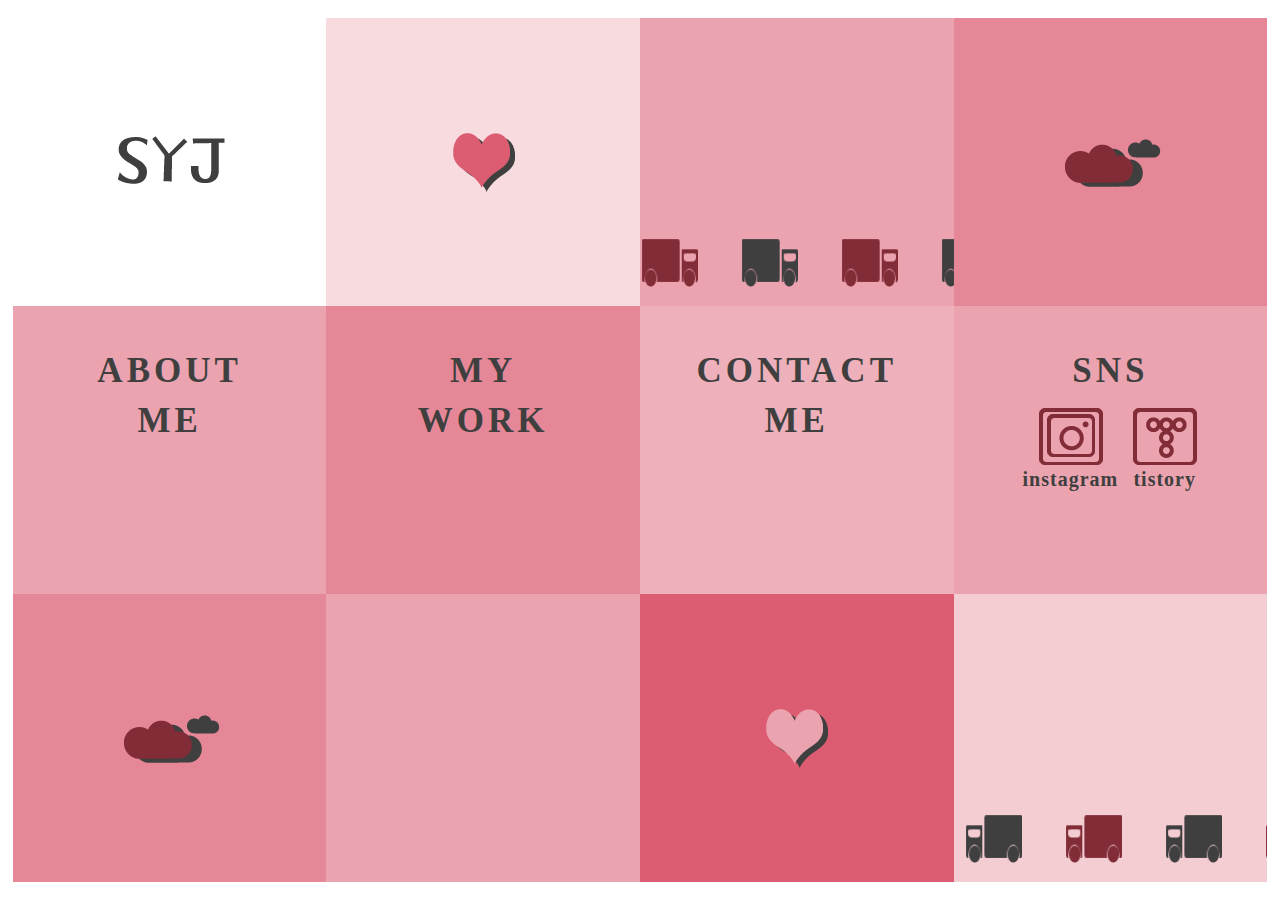
<file: index.html>
<!doctype html>
<html lang="en">
<head>
    <meta http-equiv="content-type" content="text/html; charset=UTF-8">
    <title>Traveler</title>
    <meta http-equiv="content-type" content="text/html; charset=UTF-8">
    <meta http-equiv="X-UA-Compatible" content="IE=edge">
    <meta name="viewport" content="width=device-width, initial-scale=1.0">
    <meta name="description" content="Web publisher YUJIN SHIN's Portfolio">
    <meta name="keywords" content="Web Publisher, Front-end Developer,웹퍼블리셔,코딩,웹포트폴리오">
    <meta name="author" content="YUJIN SHIN">
    <title>YUJIN PORTFOLIO</title>
    <link rel="stylesheet" href="css/import.css" type="text/css" />
    <script src="https://ajax.googleapis.com/ajax/libs/jquery/1.12.4/jquery.min.js"></script>
    <script type="text/javascript" src="js/script.js"></script>
    <link href="https://fonts.googleapis.com/css?family=Concert+One" rel="stylesheet">
    <link href="https://fonts.googleapis.com/css?family=Poiret+One" rel="stylesheet">
    <link href="https://fonts.googleapis.com/css?family=Pompiere" rel="stylesheet">
    <link href="https://fonts.googleapis.com/css?family=Amatica+SC|Pompiere" rel="stylesheet">
    
</head>
<body>
    
    <div id="section">
        <div class="section_inner">
            
            <div class="logo">
                <div class="logo_inner">
                    <a href="index.html"></a>
                </div>
            </div>
            
            <div class="heart_A">
                <div class="heart_A_inner">
                    <a href="#">heartImage</a>
                </div>
            </div>
            
            <div class="first_bg">
                <div class="first_bg_inner">
                    <div class="move imgA">
                        <img src="image/car_a.png" alt="carimg">
                    </div>
                    <div class="move imgB">
                        <img src="image/car_b.png" alt="carimg">
                    </div>
                    <div class="move imgC">
                        <img src="image/car_a.png" alt="carimg">
                    </div>
                    <div class="move imgD">
                        <img src="image/car_b.png" alt="carimg">
                    </div>
                    <div class="move imgE">
                        <img src="image/car_a.png" alt="carimg">
                    </div>
                </div>
            </div>
            
            <div class="cloud_A">
                <div class="cloud_A_inner">
                    <a href="#">cloudImage</a>
                </div>
            </div>
            
            <div class="about">
                <div class="about_inner">
                    <a href="about.html"><span class="">ABOUT<br/>ME</span></a>
                </div>
            </div>
            
            <div class="work">
                <div class="work_inner">
                    <a href="work.html"><span class="">MY<br/>WORK</span></a>
                </div>
            </div>
            
            <div class="contact">
                <div class="contact_inner">
                    <a href="contact.html"><span class="">CONTACT<br/>ME</span></a>
                </div>
            </div>
            
            <div class="sns">
                <div class="sns_inner">
                    <span class="">SNS</span>
                    <ul>
                        <li><a href="https://www.instagram.com/nuu__jin/" class="sns_insta"></a>instagram</li>
                        <li><a href="http://eomddung0306.tistory.com/" class="sns_tistory"></a>tistory</li>
                    </ul>
                    
                </div>
            </div>
            
            <div class="cloud_B">
                <div class="cloud_B_inner">
                    <a href="#">cloudImage</a>
                </div>
            </div>
            
            <div class="bg"></div>
            
            
            <div class="heart_B">
                <div class="heart_B_inner">
                    <a href="#">heart_BImage</a>
                </div>
            </div>
            
            
            <div class="car">
                <div class="car_inner">
                    <div class="move imgA">
                        <img src="image/car_left_b.png" alt="carimg">
                    </div>
                    <div class="move imgB">
                        <img src="image/car_left_a.png" alt="carimg">
                    </div>
                    <div class="move imgC">
                        <img src="image/car_left_b.png" alt="carimg">
                    </div>
                    <div class="move imgD">
                        <img src="image/car_left_a.png" alt="carimg">
                    </div>
                    <div class="move imgE">
                        <img src="image/car_left_b.png" alt="carimg">
                    </div>
                    <div class="move imgF">
                        <img src="image/car_left_b.png" alt="carimg">
                    </div>
                    <div class="move imgG">
                        <img src="image/car_left_b.png" alt="carimg">
                    </div>
                </div>
            </div>
                
        </div>
        
    </div>
    
    <div id="footer">
        <div class="footer_inner">
            
        </div>
    </div>
</body>
</html>
</file>
<file: css/import.css>
body,
div,
dl,
dt,
dd,
ul,
ol,
li,
h1,
h2,
h3,
h4,
h5,
h6,
code,
form,
fieldset,
legend,
textarea,
p,
blockquote,
th,
td,
input,
select,
textarea,
button {
  font-family: '맑은고딕', 'Malgn Gothic', 'Pompiere', cursive, 'Amatica SC', cursive;
  margin: 0;
  padding: 0;
}
img {
  border: 0;
}
ul {
  list-style: none;
}
a {
  text-decoration: none;
}
body {
  height: 100%;
}
@keyframes movemoveA {
  from {
    transform: translateX(-300px);
  }
  to {
    transform: translateX(560px);
  }
}
@keyframes movemoveB {
  from {
    transform: translateX(-300px);
  }
  to {
    transform: translateX(500px);
  }
}
@keyframes movemoveC {
  from {
    transform: translateX(-300px);
  }
  to {
    transform: translateX(500px);
  }
}
@keyframes movemoveD {
  from {
    transform: translateX(-300px);
  }
  to {
    transform: translateX(560px);
  }
}
@keyframes movemoveE {
  from {
    transform: translateX(-300px);
  }
  to {
    transform: translateX(500px);
  }
}
@keyframes heartshke {
  10%,
  90% {
    transform: translate3d(-1px, 0, 0);
  }
  20%,
  80% {
    transform: translate3d(2px, 0, 0);
  }
  30%,
  50%,
  70% {
    transform: translate3d(-4px, 0, 0);
  }
  40%,
  60% {
    transform: translate3d(4px, 0, 0);
  }
}
#section {
  width: 100%;
  height: 100%;
}
#section .section_inner {
  width: 98%;
  height: 96vh;
  margin: 2vh auto;
  background-color: #fff;
  position: relative;
  overflow: hidden;
}
#section .section_inner:after {
  display: block;
  content: "";
  clear: both;
}
#section .logo {
  float: left;
  width: 25%;
  height: calc(33.33333333%);
  background-color: #fff;
}
#section .logo .logo_inner {
  width: 100%;
  height: 100%;
  margin: 0 auto;
}
#section .logo .logo_inner a {
  display: block;
  width: 100%;
  height: 100%;
  background-image: url("../image/logo.png");
  background-repeat: no-repeat;
  background-position: center;
  position: relative;
}
#section .first_bg {
  float: left;
  width: 25%;
  height: calc(33.33333333%);
  background-color: #EBA3AF;
  position: relative;
  overflow: hidden;
}
#section .first_bg .first_bg_inner {
  width: 100%;
  height: 100%;
  overflow: hidden;
}
#section .first_bg .first_bg_inner .imgA {
  position: absolute;
  bottom: 20px;
  left: 0px;
  animation-name: movemoveA;
  animation-duration: 7s;
  animation-iteration-count: infinite;
  animation-fill-mode: both;
}
#section .first_bg .first_bg_inner .imgB {
  position: absolute;
  bottom: 20px;
  left: 100px;
  animation-name: movemoveB;
  animation-duration: 7s;
  animation-iteration-count: infinite;
  animation-fill-mode: both;
}
#section .first_bg .first_bg_inner .imgC {
  position: absolute;
  bottom: 20px;
  left: 200px;
  animation-name: movemoveC;
  animation-duration: 7s;
  animation-iteration-count: infinite;
  animation-fill-mode: both;
}
#section .first_bg .first_bg_inner .imgD {
  position: absolute;
  bottom: 20px;
  left: 300px;
  animation-name: movemoveD;
  animation-duration: 7s;
  animation-iteration-count: infinite;
  animation-fill-mode: both;
}
#section .first_bg .first_bg_inner .imgE {
  position: absolute;
  bottom: 20px;
  left: 400px;
  animation-name: movemoveE;
  animation-duration: 7s;
  animation-iteration-count: infinite;
  animation-fill-mode: both;
}
#section .first_bg .first_bg_inner .move {
  width: 60px;
  height: 50px;
}
#section .first_bg .first_bg_inner .move img {
  width: 100%;
}
#section .heart_A {
  float: left;
  width: 25%;
  height: calc(33.33333333%);
  background-color: #F7DBDF;
}
#section .heart_A .heart_A_inner {
  width: 100%;
  height: 100%;
  overflow: hidden;
}
#section .heart_A .heart_A_inner .heart_shake {
  animation: heartshke 0.82s cubic-bezier(0.36, 0.07, 0.19, 0.97) both;
  animation-iteration-count: infinite;
  transform: translate3d(0, 0, 0);
  -webkit-backface-visibility: hidden;
  backface-visibility: hidden;
}
#section .heart_A .heart_A_inner a {
  display: block;
  text-indent: -9999px;
  width: 100%;
  height: 100%;
  background-image: url("../image/heart_a.png");
  background-repeat: no-repeat;
  background-position: center;
}
#section .cloud_A {
  float: left;
  width: 25%;
  height: calc(33.33333333%);
  background-color: #E58796;
}
#section .cloud_A .cloud_A_inner {
  width: 100%;
  height: 100%;
  overflow: hidden;
}
#section .cloud_A .cloud_A_inner a {
  display: block;
  text-indent: -9999px;
  width: 100%;
  height: 100%;
  background-image: url("../image/cloud_a.png");
  background-repeat: no-repeat;
  background-position: center;
  transition: 1s;
}
#section .cloud_A .cloud_A_inner a:hover {
  transform: scale(1.5);
  opacity: 0;
}
#section .about {
  float: left;
  width: 25%;
  height: calc(33.33333333%);
  background-color: #EBA3AF;
  position: relative;
}
#section .about .about_inner {
  width: 100%;
  height: 100%;
}
#section .about .about_inner a {
  display: block;
  text-align: center;
  width: 100%;
  height: 100%;
}
#section .about .about_inner a span {
  display: block;
  width: 100%;
  font-size: 35px;
  font-weight: bold;
  color: #3F3F3F;
  line-height: 50px;
  letter-spacing: 4px;
  font-family: 'Amatica SC', cursive;
  position: absolute;
  top: 40px;
  right: 0px;
}
#section .about .about_inner a span:hover {
  color: #fff;
}
#section .about .about_inner a span:after {
  display: block;
  content: "";
  clear: both;
  height: 2px;
  width: 0;
  background-color: #2D2C2C;
  transition: 1s;
}
#section .about .about_inner a span:after:hover {
  width: ease;
}
#section .work {
  float: left;
  width: 25%;
  height: calc(33.33333333%);
  background-color: #E58796;
  position: relative;
}
#section .work .work_inner {
  width: 100%;
  height: 100%;
}
#section .work .work_inner a {
  display: block;
  text-align: center;
  width: 100%;
  height: 100%;
}
#section .work .work_inner a span {
  display: block;
  width: 100%;
  font-size: 35px;
  font-weight: bold;
  color: #3F3F3F;
  line-height: 50px;
  letter-spacing: 4px;
  font-family: 'Amatica SC', cursive;
  position: absolute;
  top: 40px;
  left: 0;
}
#section .work .work_inner a span:hover {
  color: #fff;
}
#section .work .work_inner a span:after {
  content: '';
  height: 1px;
  display: block;
  border-bottom: 1px solid #e0d16c;
  width: 0;
  -webkit-transition: width 0.2s;
  transition: width 0.2s;
}
#section .work .work_inner a span:after:hover {
  transform: translateX(100);
}
#section .contact {
  float: left;
  width: 25%;
  height: calc(33.33333333%);
  background-color: #EEB1BB;
  position: relative;
}
#section .contact .contact_inner {
  width: 100%;
  height: 100%;
}
#section .contact .contact_inner a {
  display: block;
  text-align: center;
  width: 100%;
  height: 100%;
}
#section .contact .contact_inner a span {
  display: block;
  width: 100%;
  font-size: 35px;
  font-weight: bold;
  color: #3F3F3F;
  line-height: 50px;
  letter-spacing: 4px;
  font-family: 'Amatica SC', cursive;
  position: absolute;
  top: 40px;
  right: 0px;
}
#section .contact .contact_inner a span:hover {
  color: #fff;
}
#section .contact .contact_inner a span:after {
  display: block;
  content: "";
  clear: both;
  height: 2px;
  width: 0;
  background-color: #2D2C2C;
  transition: 1s;
}
#section .contact .contact_inner a span:after:hover {
  width: ease;
}
#section .sns {
  float: left;
  width: 25%;
  height: calc(33.33333333%);
  background-color: #EBA3AF;
  position: relative;
}
#section .sns .sns_inner {
  width: 100%;
  height: 100%;
}
#section .sns .sns_inner span {
  display: block;
  width: 100%;
  font-size: 35px;
  font-weight: bold;
  color: #3F3F3F;
  line-height: 50px;
  letter-spacing: 4px;
  font-family: 'Amatica SC', cursive;
  position: absolute;
  top: 40px;
  left: 0;
  text-align: center;
}
#section .sns .sns_inner ul {
  position: absolute;
  top: 100px;
  left: 0;
  width: 100%;
  text-align: center;
}
#section .sns .sns_inner ul li {
  display: inline-block;
  margin: 0 5px;
  font-size: 20px;
  font-weight: bold;
  color: #3F3F3F;
  letter-spacing: 1px;
  font-family: 'Amatica SC', cursive;
  text-align: center;
}
#section .sns .sns_inner ul li .sns_insta {
  display: block;
  width: 67px;
  height: 62px;
  margin: 0 auto;
  background-image: url("../image/insta.png");
  background-repeat: no-repeat;
  background-position: 0 0;
}
#section .sns .sns_inner ul li .sns_insta:hover {
  background-image: url("../image/insta_hover.png");
  background-repeat: no-repeat;
  background-position: 0 0;
}
#section .sns .sns_inner ul li .sns_tistory {
  display: block;
  width: 67px;
  height: 62px;
  margin: 0 auto;
  background-image: url("../image/tistory.png");
  background-repeat: no-repeat;
  background-position: 0 0;
}
#section .sns .sns_inner ul li .sns_tistory:hover {
  background-image: url("../image/tistory_hover.png");
  background-repeat: no-repeat;
  background-position: 0 0;
}
#section .sns .sns_inner span:after {
  display: block;
  content: "";
  clear: both;
  height: 2px;
  width: 0;
  background-color: #2D2C2C;
  transition: 1s;
}
#section .sns .sns_inner span:after:hover {
  width: ease;
}
#section .cloud_B {
  float: left;
  width: 25%;
  height: calc(33.33333333%);
  background-color: #E58796;
}
#section .cloud_B .cloud_B_inner {
  width: 100%;
  height: 100%;
  overflow: hidden;
}
#section .cloud_B .cloud_B_inner a {
  display: block;
  text-indent: -9999px;
  width: 100%;
  height: 100%;
  background-image: url("../image/cloud_a.png");
  background-repeat: no-repeat;
  background-position: center;
  transition: 1s;
}
#section .cloud_B .cloud_B_inner a:hover {
  transform: rotateY(180deg);
}
#section .bg {
  float: left;
  width: 25%;
  height: calc(33.33333333%);
  background-color: #EBA3AF;
}
#section .heart_B {
  float: left;
  width: 25%;
  height: calc(33.33333333%);
  background-color: #DC5D72;
}
#section .heart_B .heart_B_inner {
  width: 100%;
  height: 100%;
  overflow: hidden;
}
#section .heart_B .heart_B_inner a {
  display: block;
  text-indent: -9999px;
  width: 100%;
  height: 100%;
  background-image: url("../image/heart_b.png");
  background-repeat: no-repeat;
  background-position: center;
  transition: 1s;
}
#section .heart_B .heart_B_inner a:hover {
  transform: rotate(360deg);
}
#section .car {
  float: left;
  width: 25%;
  height: calc(33.33333333%);
  background-color: #F4CDD3;
  position: relative;
  overflow: hidden;
}
#section .car .car_inner {
  width: 100%;
  height: 100%;
  overflow: hidden;
}
#section .car .car_inner .imgA {
  position: absolute;
  bottom: 20px;
  left: 10px;
}
#section .car .car_inner .imgB {
  position: absolute;
  bottom: 20px;
  left: 110px;
}
#section .car .car_inner .imgC {
  position: absolute;
  bottom: 20px;
  left: 210px;
}
#section .car .car_inner .imgD {
  position: absolute;
  bottom: 20px;
  left: 310px;
}
#section .car .car_inner .imgE {
  position: absolute;
  bottom: 20px;
  left: 410px;
}
#section .car .car_inner .imgF {
  position: absolute;
  bottom: 20px;
  left: 510px;
}
#section .car .car_inner .imgG {
  position: absolute;
  bottom: 20px;
  left: 610px;
}
#section .car .car_inner .move {
  width: 60px;
  height: 50px;
}
#section .car .car_inner .move img {
  width: 100%;
}
.home {
  position: absolute;
  top: -65px;
  width: 200px;
  height: 130px;
  background-color: #fff;
  left: 50%;
  margin-left: -100px;
  z-index: 10;
  border-radius: 50%;
}
.home a {
  width: 100%;
  height: 100%;
  display: block;
  background-image: url("../image/logo_ss.png");
  background-repeat: no-repeat;
  background-position: 32px 85px;
}
.left {
  width: 50%;
  height: 100%;
  float: left;
  background-color: #F4CDD3;
  position: relative;
  overflow: hidden;
  font-family: 'Amatica SC', cursive;
}
.left h2 {
  font-size: 45px;
  font-family: 'Amatica SC', cursive;
  display: inline-block;
  position: relative;
  top: 30px;
  left: 60px;
  letter-spacing: 2px;
  color: #3F3F3F;
  font-weight: bold;
}
.left .photo_listA {
  width: 100%;
  position: absolute;
  top: 120px;
  left: 0;
}
.left .photo_listA img {
  display: block;
  width: 90%;
  margin: 0 auto;
  height: 55vh;
}
.left .photo_listB {
  display: none;
  width: 100%;
  position: absolute;
  top: 120px;
  left: 0;
}
.left .photo_listB img {
  display: block;
  width: 90%;
  margin: 0 auto;
  height: 55vh;
}
.left .profile_tab {
  font-size: 0;
  text-align: center;
  position: absolute;
  top: 75vh;
  left: 50%;
  margin-left: -55px;
}
.left .profile_tab .on a {
  background-image: url("../image/btn_heart_on.png");
  background-repeat: no-repeat;
  background-position: 0 0;
}
.left .profile_tab li {
  display: inline-block;
  width: 35px;
  height: 35px;
  margin: 0 10px;
}
.left .profile_tab li a {
  text-indent: -9999px;
  display: inline-block;
  width: 35px;
  height: 35px;
  background-image: url("../image/btn_heart_off.png");
  background-repeat: no-repeat;
  background-position: 0 0;
}
.left .profile_tab li a:hover {
  background-image: url("../image/btn_heart_on.png");
  background-repeat: no-repeat;
  background-position: 0 0;
}
.left .nav_tab {
  width: 100%;
  position: absolute;
  bottom: -75px;
  left: 0;
  background-color: #F4CDD3;
  z-index: 100;
}
.left .nav_tab ul {
  font-size: 0;
}
.left .nav_tab ul .tab_bgHome {
  background-color: #E2798A;
}
.left .nav_tab ul .tab_bgHome:hover {
  background-color: #9B3542;
}
.left .nav_tab ul .tab_bgAbout {
  background-color: #DC5D72;
}
.left .nav_tab ul .tab_bgAbout:hover {
  background-color: #822C37;
}
.left .nav_tab ul .tab_bgWork {
  background-color: #E2798A;
}
.left .nav_tab ul .tab_bgWork:hover {
  background-color: #9B3542;
}
.left .nav_tab ul .tab_bgContact {
  background-color: #DC5D72;
}
.left .nav_tab ul .tab_bgContact:hover {
  background-color: #822C37;
}
.left .nav_tab ul li {
  display: inline-block;
  width: 25%;
  height: 150px;
  text-align: center;
  border-radius: 50%;
}
.left .nav_tab ul li a {
  display: block;
  width: 100%;
  line-height: 90px;
  font-size: 25px;
  letter-spacing: 1px;
  font-weight: bold;
  font-family: 'Amatica SC', cursive;
  color: #3F3F3F;
  transition: 0.5s;
}
.left .nav_tab ul li a:hover {
  transform: scaleX(1.2);
  color: #fff;
}
.left .nav_tab ul li .txt {
  font-size: 25px;
}
.right {
  width: 50%;
  height: 100%;
  float: left;
  background-color: #EBA3AF;
  overflow: hidden;
  font-family: 'Amatica SC', cursive;
}
.right .my_career {
  width: 95%;
  height: 90%;
  margin: 5% auto;
}
.right .my_career h2 {
  text-align: center;
  height: 60px;
  line-height: 60px;
  font-size: 40px;
  font-family: 'Amatica SC', cursive;
  color: #333232;
  letter-spacing: 1px;
  padding: 15px 0;
}
.right .my_career ul::-webkit-scrollbar {
  display: none;
}
.right .my_career ul {
  width: 80%;
  height: 40%;
  padding: 30px 0 20px 0;
  font-size: 0;
  margin: 30px auto;
  border-radius: 30px;
  background-image: url("../image/about/line.png");
  background-repeat: no-repeat;
  background-position: center;
  overflow-y: scroll;
  box-shadow: inset 0 2px 4px rgba(69, 52, 27, 0.56);
  cursor: url(../image/btn_scroll.png), auto;
  background-color: #F4CDD3;
}
.right .my_career ul .txt_right {
  text-align: right;
  width: 47%;
  margin-left: 0%;
}
.right .my_career ul .txt_right p {
  text-align: right;
}
.right .my_career ul li {
  float: left;
  text-align: left;
  width: 46%;
  margin-left: 3%;
  height: 110px;
  font-family: '맑은고딕', 'Malgn Gothic';
  z-index: 10;
}
.right .my_career ul li .year {
  font-family: 'Amatica SC', cursive;
  font-size: 25px;
  font-weight: bold;
  color: #333232;
}
.right .my_career ul li p {
  font-size: 15px;
  font-family: '맑은고딕', 'Malgn Gothic';
  color: #333232;
  font-weight: bold;
}
.right .my_career ul:after {
  display: block;
  content: "";
  clear: both;
}
.right .my_career .skill {
  background-color: #F4CDD3;
  margin-top: 0px;
  width: 100%;
  height: 100px;
}
.right .my_career .skill .skill_inner {
  width: 90%;
  height: 100%;
  margin: 0 auto;
}
.right .my_career .skill .skill_inner img {
  width: 100%;
  height: 100%;
}
.shin {
  width: 100%;
  height: 65vh;
  position: relative;
  top: 60px;
  overflow: hidden;
}
.shin .work_title {
  text-align: center;
  font-size: 0;
  width: 100%;
  height: 100%;
}
.shin .work_title li:first-child .work_title_inner {
  display: block;
}
.shin .work_title li .work_title_inner {
  display: none;
  width: 90%;
  height: 100%;
  position: absolute;
  top: 0px;
  left: 50%;
  margin-left: -45%;
  text-align: center;
  font-weight: bold;
  z-index: 10;
}
.shin .work_title li .work_title_inner h3 {
  height: 45px;
  font-size: 35px;
  line-height: 45px;
  color: #333232;
  border-bottom: 2px #333232 solid;
  font-family: 'Pompiere', cursive;
  letter-spacing: 2px;
  padding: 15px 0 10px 0;
}
.shin .work_title li .work_title_inner span {
  display: block;
  height: 50px;
  font-size: 20px;
  line-height: 50px;
  color: #333232;
  border-bottom: 1px #333232 solid;
  font-family: 'Pompiere', cursive;
  letter-spacing: 2px;
}
.shin .work_title li .work_title_inner p {
  height: 80px;
  margin-top: 15px;
  font-size: 20px;
  line-height: 40px;
  color: #333232;
  font-family: 'Pompiere', cursive;
  letter-spacing: 2px;
}
.shin .work_title li .work_title_inner .description {
  height: 100px;
  margin-top: 15px;
  font-size: 17px;
  line-height: 25px;
  color: #333232;
  font-family: 'Malgn Gothic';
  font-weight: normal;
}
.shin .work_title li .work_title_inner .view {
  width: 100%;
  margin-top: 15px;
  line-height: 40px;
  font-family: 'Pompiere', cursive;
}
.shin .work_title li .work_title_inner .view a {
  display: block;
  width: 200px;
  margin: 0 auto;
  line-height: 40px;
  font-size: 20px;
  letter-spacing: 1px;
  color: #333232;
  border: 1px #822C37 solid;
  margin-bottom: 10px;
}
.shin .work_title li .work_title_inner .view a:hover {
  background-color: #822C37;
  color: #fff;
}
.pofo_img {
  width: 100%;
  height: 100%;
}
.pofo_img .pofo_img_inner {
  width: 90%;
  height: 65vh;
  margin: 120px auto;
  position: relative;
  overflow: hidden;
}
.pofo_img .pofo_img_inner .slide {
  width: 100%;
  height: 100%;
  position: relative;
}
.pofo_img ul {
  text-align: center;
  width: 100%;
  height: 100%;
}
.pofo_img ul .active .page {
  font-weight: bold;
  font-size: 30px;
  color: #933737;
}
.pofo_img ul li {
  display: inline-block;
}
.pofo_img ul li:first-child img {
  display: block;
}
.pofo_img ul li .page {
  margin: 0 12px;
  position: relative;
  top: 440px;
  left: 0px;
  font-size: 25px;
  color: #3F3F3F;
  z-index: 202;
}
.pofo_img ul li img {
  display: none;
  position: absolute;
  top: 0;
  left: 0;
  width: 100%;
  height: 85%;
}
.pofo_img ul:after {
  display: block;
  clear: both;
  content: "";
  width: 100%;
  height: 65px;
  background-color: #EBA3AF;
  position: absolute;
  bottom: 0;
  left: 0;
  z-index: 200;
}
.pofo_img a {
  text-indent: -9999px;
  width: 36px;
  height: 36px;
  position: absolute;
  background-repeat: no-repeat;
  background-position: 0 0;
  z-index: 202;
}
.pofo_img .prev {
  top: 435px;
  left: 20%;
  background-image: url(../image/btn_prev.png);
}
.pofo_img .next {
  top: 435px;
  right: 20%;
  background-image: url(../image/btn_next.png);
}
.popUp_open {
  display: none;
  width: 100%;
  height: 100%;
  position: absolute;
  top: 0;
  left: 0;
  z-index: 203;
  overflow: hidden;
}
.popUp_open .popUp_bg {
  position: fixed;
  width: 98%;
  height: 940px;
  background-image: url("../image/work/popup_bg.png");
  background-repeat: no-repeat;
  background-position: 0 0;
}
.popUp_open .popUp {
  position: absolute;
  top: 10%;
  left: 50%;
  margin-left: -500px;
  width: 1000px;
  height: 70vh;
  background-color: #fff;
  border-radius: 50px;
}
.popUp_open .popUp_inner {
  width: 90%;
  height: 95%;
  margin: 0 auto;
}
.popUp_open .popUp_inner .popUp_header {
  width: 100%;
}
.popUp_open .popUp_inner .popUp_header h3 {
  display: inline-block;
  font-size: 35px;
  line-height: 60px;
  padding: 10px 40px;
  font-family: 'Pompiere', cursive;
  color: #333232;
  letter-spacing: 1px;
}
.popUp_open .popUp_inner .popUp_header .popUp_close {
  position: absolute;
  top: 20px;
  right: 55px;
  text-indent: -9999px;
  display: block;
  width: 35px;
  height: 35px;
  background-image: url(../image/work/btn_close.png);
  background-repeat: no-repeat;
  background-position: center;
}
.popUp_open .popUp_inner .popUp_section {
  width: 100%;
  height: 400px;
  margin: 0px 0 0 0;
  overflow: hidden;
  overflow-y: scroll;
}
.popUp_open .popUp_inner .popUp_section .popUp_list {
  width: 100%;
  font-size: 0;
}
.popUp_open .popUp_inner .popUp_section .popUp_list li {
  display: inline-block;
  width: 32%;
  height: 160px;
  margin: 0 0.6% 20px;
  position: relative;
  overflow: hidden;
}
.popUp_open .popUp_inner .popUp_section .popUp_list li a {
  display: block;
  width: 100%;
  background-color: #5D5D5D;
}
.popUp_open .popUp_inner .popUp_section .popUp_list li .overLay {
  display: none;
  width: 100%;
  height: 160px;
  position: absolute;
  top: 0;
  left: 0;
  background-color: #595959;
  opacity: 0.5;
  transition: 0.5s;
}
.popUp_open .popUp_inner .popUp_section .popUp_list li .overLay:hover {
  opacity: 0;
}
.popUp_open .popUp_inner .popUp_section .popUp_list li img {
  display: block;
  width: 90%;
  padding: 20px 5%;
  opacity: 1;
  transition: 0.5s;
}
.popUp_open .popUp_inner .popUp_section .popUp_list li img:hover {
  transform: scale(1.5);
}
.contact_list {
  width: 100%;
}
.contact_list ul {
  width: 80%;
  margin: 40px auto;
}
.contact_list ul li {
  width: 100%;
  margin: 10px 0;
  text-align: center;
  font-family: 'Pompiere', cursive;
}
.contact_list ul li a:before {
  display: block;
  content: "";
  clear: both;
  height: 2px;
  width: 20px;
  background-color: #933737;
  margin: 10px auto;
}
.contact_list ul li a {
  display: inline-block;
}
.contact_list ul li a div {
  width: 60px;
  margin: 0 auto;
}
.contact_list ul li a div img {
  width: 100%;
}
.contact_list ul li a span {
  font-size: 20px;
  letter-spacing: 1px;
  color: #3F3F3F;
}
.contact_list ul li a span:hover {
  color: #301818;
  font-weight: bold;
}
.contact_list p {
  position: relative;
  text-align: center;
  font-family: 'Amatica SC', cursive;
  font-size: 40px;
  color: #3F3F3F;
}
.contact_list p:hover {
  color: #333232;
  font-weight: bold;
}
.contact_list p span {
  display: block;
  width: 130px;
  height: 120px;
  position: absolute;
  top: -65px;
  right: 50%;
  margin-right: -230px;
  background-image: url(../image/contact/heart_left_img.png);
  background-repeat: no-repeat;
  background-position: center;
}
.contact_form {
  width: 80%;
  margin: 0 auto;
  position: relative;
}
.contact_form .contact_form_inner {
  width: 95%;
  position: absolute;
  top: 90px;
  left: 50%;
  margin-left: -47%;
}
.contact_form .contact_form_inner h3 {
  text-align: center;
  height: 60px;
  padding: 20px 0;
  font-size: 40px;
  font-family: 'Amatica SC', cursive;
  color: #333232;
}
.contact_form .contact_form_inner .message {
  height: 150px;
}
.contact_form .contact_form_inner .message label {
  display: inline-block;
  font-size: 25px;
  width: 100px;
  padding: 0 5px;
  color: #301818;
  font-weight: bold;
  vertical-align: top;
}
.contact_form .contact_form_inner .message textarea {
  width: 60%;
  height: 125px;
  border: 1px #301818 solid;
  padding: 10px;
  font-size: 20px;
  line-height: 25px;
}
.contact_form .contact_form_inner li {
  width: 100%;
  height: 60px;
  line-height: 60px;
  margin: 10px 0;
  text-align: center;
}
.contact_form .contact_form_inner li label {
  display: inline-block;
  font-size: 25px;
  width: 100px;
  padding: 0 5px;
  color: #301818;
  font-weight: bold;
  letter-spacing: 1px;
}
.contact_form .contact_form_inner li input {
  width: 60%;
  height: 35px;
  font-size: 20px;
  line-height: 25px;
  border: 1px #3F3F3F solid;
  padding: 0 10px;
  font-family: '맑은고딕', 'Malgn Gothic', 'Amatica SC';
}
.contact_form .contact_form_inner .send {
  width: 80%;
  text-align: right;
}
.contact_form .contact_form_inner .send button {
  cursor: pointer;
  border: 0;
  width: 30%;
  height: 50px;
  font-size: 25px;
  background-color: #fff;
  border: 2px #933737 solid;
  color: #3F3F3F;
}
.contact_form .contact_form_inner .send button:hover {
  background-color: #933737;
  border: 2px #fff solid;
  color: #fff;
}
.contact_form .contact_form_kakao {
  display: none;
  width: 95%;
  position: absolute;
  top: 90px;
  left: 50%;
  margin-left: -47%;
}
.contact_form .contact_form_kakao h3 {
  text-align: center;
  height: 60px;
  padding: 20px 0;
  font-size: 40px;
  font-family: 'Amatica SC', cursive;
  color: #333232;
}
.contact_form .contact_form_insta {
  display: none;
  width: 95%;
  position: absolute;
  top: 90px;
  left: 50%;
  margin-left: -47%;
}
.contact_form .contact_form_insta h3 {
  text-align: center;
  height: 60px;
  padding: 20px 0;
  font-size: 40px;
  font-family: 'Amatica SC', cursive;
  color: #333232;
}
.contact_form .contact_form_insta ul {
  width: 100%;
  font-size: 0;
}
.contact_form .contact_form_insta ul li {
  width: 33.3%;
  display: inline-block;
  position: relative;
  overflow: hidden;
}
.contact_form .contact_form_insta ul li a {
  display: block;
  width: 100%;
  background-color: #595959;
  height: 150px;
  overflow: hidden;
}
.contact_form .contact_form_insta ul li a img {
  width: 100%;
  height: 100%;
  opacity: 0.5;
  transition: transform 0.5s;
}
.contact_form .contact_form_insta ul li a img:hover {
  -ms-transform: scale(1.2);
  -webkit-transform: scale(1.2);
  transform: scale(1.2);
  opacity: 1;
}
.contact_form .contact_form_insta ul li .overLay {
  display: none;
  width: 100%;
  height: 170px;
  position: absolute;
  top: 0;
  left: 0;
  background-color: #595959;
  opacity: 0.5;
  transition: 0.5s;
}
.contact_form .contact_form_insta ul li .overLay:hover {
  opacity: 0;
}
.contact_form .contact_form_tistory {
  display: none;
  width: 95%;
  position: absolute;
  top: 90px;
  left: 50%;
  margin-left: -47%;
}
.contact_form .contact_form_tistory h3 {
  text-align: center;
  height: 60px;
  padding: 20px 0;
  font-size: 40px;
  font-family: 'Amatica SC', cursive;
  color: #333232;
}
.contact_form .contact_form_tistory ul {
  width: 100%;
  font-size: 0;
}
.contact_form .contact_form_tistory ul li {
  width: 33.3%;
  display: inline-block;
  position: relative;
  overflow: hidden;
}
.contact_form .contact_form_tistory ul li a {
  display: block;
  width: 100%;
  background-color: #595959;
  height: 150px;
  overflow: hidden;
}
.contact_form .contact_form_tistory ul li a p {
  width: 100%;
  height: 25px;
  padding: 20px 0;
  font-size: 15px;
  color: #fff;
  background-color: #595959;
  font-family: '맑은고딕', 'Malgn Gothic';
  font-weight: bold;
  text-align: center;
}
.contact_form .contact_form_tistory ul li a .quick_tistory {
  display: block;
  margin: 0 auto;
  width: 50px;
  height: 50px;
}
.contact_form .contact_form_tistory ul li a img {
  width: 100%;
  height: 100%;
  opacity: 0.5;
  transition: transform 0.5s;
}
.contact_form .contact_form_tistory ul li a img:hover {
  -ms-transform: scale(1.2);
  -webkit-transform: scale(1.2);
  transform: scale(1.2);
  opacity: 1;
}
.contact_form .contact_form_tistory ul li .overLay {
  display: none;
  width: 100%;
  height: 170px;
  position: absolute;
  top: 0;
  left: 0;
  background-color: #595959;
  opacity: 0.5;
  transition: 0.5s;
}
.contact_form .contact_form_tistory ul li .overLay:hover {
  opacity: 0;
}
@media screen and (max-width: 1024px) {
  #section .section_inner {
    overflow: inherit;
  }
  #section .logo {
    float: left;
    width: 100%;
    height: calc(33.33333333%);
    background-color: #fff;
  }
  #section .first_bg {
    display: none;
    width: 100%;
  }
  #section .heart_A {
    width: 100%;
  }
  #section .cloud_A {
    display: none;
    width: 100%;
  }
  #section .about {
    float: left;
    width: 100%;
    height: calc(33.33333333%);
    background-color: #EBA3AF;
    position: relative;
  }
  #section .about .about_inner {
    width: 100%;
    height: 100%;
  }
  #section .about .about_inner a {
    display: block;
    text-align: center;
    width: 100%;
    height: 100%;
  }
  #section .about .about_inner a span {
    display: block;
    width: 100%;
    font-size: 55px;
    font-weight: bold;
    color: #3F3F3F;
    line-height: 60px;
    letter-spacing: 4px;
    font-family: 'Amatica SC', cursive;
    position: absolute;
    top: 60px;
    right: 0px;
  }
  #section .about .about_inner a span:after {
    display: block;
    content: "";
    clear: both;
    height: 2px;
    width: 0;
    background-color: #2D2C2C;
    transition: 1s;
  }
  #section .about .about_inner a span:after:hover {
    width: ease;
  }
  #section .work {
    float: left;
    width: 100%;
    height: calc(33.33333333%);
    background-color: #E58796;
    position: relative;
  }
  #section .work .work_inner {
    width: 100%;
    height: 100%;
  }
  #section .work .work_inner a {
    display: block;
    text-align: center;
    width: 100%;
    height: 100%;
  }
  #section .work .work_inner a span {
    display: block;
    width: 100%;
    font-size: 55px;
    font-weight: bold;
    color: #3F3F3F;
    line-height: 60px;
    letter-spacing: 4px;
    font-family: 'Amatica SC', cursive;
    position: absolute;
    top: 60px;
    left: 0;
  }
  #section .work .work_inner a span:after {
    content: '';
    height: 1px;
    display: block;
    border-bottom: 1px solid #e0d16c;
    width: 0;
    -webkit-transition: width 0.2s;
    transition: width 0.2s;
  }
  #section .work .work_inner a span:after:hover {
    transform: translateX(100);
  }
  #section .contact {
    float: left;
    width: 100%;
    height: calc(33.33333333%);
    background-color: #EEB1BB;
    position: relative;
  }
  #section .contact .contact_inner {
    width: 100%;
    height: 100%;
  }
  #section .contact .contact_inner a {
    display: block;
    text-align: center;
    width: 100%;
    height: 100%;
  }
  #section .contact .contact_inner a span {
    display: block;
    width: 100%;
    font-size: 55px;
    font-weight: bold;
    color: #3F3F3F;
    line-height: 60px;
    letter-spacing: 4px;
    font-family: 'Amatica SC', cursive;
    position: absolute;
    top: 60px;
    right: 0px;
  }
  #section .contact .contact_inner a span:after {
    display: block;
    content: "";
    clear: both;
    height: 2px;
    width: 0;
    background-color: #2D2C2C;
    transition: 1s;
  }
  #section .contact .contact_inner a span:after:hover {
    width: ease;
  }
  #section .sns {
    float: left;
    width: 100%;
    height: calc(33.33333333%);
    background-color: #E58796;
    position: relative;
  }
  #section .sns .sns_inner {
    width: 100%;
    height: 100%;
  }
  #section .sns .sns_inner span {
    display: block;
    width: 100%;
    font-size: 55px;
    font-weight: bold;
    color: #3F3F3F;
    line-height: 60px;
    letter-spacing: 4px;
    font-family: 'Amatica SC', cursive;
    position: absolute;
    top: 60px;
    left: 0;
    text-align: center;
  }
  #section .sns .sns_inner ul {
    position: absolute;
    top: 200px;
    left: 0;
    width: 100%;
    text-align: center;
  }
  #section .sns .sns_inner ul li {
    display: inline-block;
    margin: 0 5px;
    font-size: 20px;
    font-weight: bold;
    color: #3F3F3F;
    letter-spacing: 1px;
    font-family: 'Amatica SC', cursive;
    text-align: center;
  }
  #section .sns .sns_inner ul li .sns_insta {
    display: block;
    width: 67px;
    height: 62px;
    margin: 0 auto;
    background-image: url("../image/insta.png");
    background-repeat: no-repeat;
    background-position: 0 0;
  }
  #section .sns .sns_inner ul li .sns_insta:hover {
    background-image: url("../image/insta_hover.png");
    background-repeat: no-repeat;
    background-position: 0 0;
  }
  #section .sns .sns_inner ul li .sns_tistory {
    display: block;
    width: 67px;
    height: 62px;
    margin: 0 auto;
    background-image: url("../image/tistory.png");
    background-repeat: no-repeat;
    background-position: 0 0;
  }
  #section .sns .sns_inner ul li .sns_tistory:hover {
    background-image: url("../image/tistory_hover.png");
    background-repeat: no-repeat;
    background-position: 0 0;
  }
  #section .sns .sns_inner span:after {
    display: block;
    content: "";
    clear: both;
    height: 2px;
    width: 0;
    background-color: #2D2C2C;
    transition: 1s;
  }
  #section .sns .sns_inner span:after:hover {
    width: ease;
  }
  #section .cloud_B {
    display: none;
  }
  #section .bg {
    display: none;
    float: left;
    width: 100%;
    height: calc(33.33333333%);
    background-color: #EBA3AF;
  }
  #section .heart_B {
    float: left;
    width: 100%;
    height: calc(33.33333333%);
    background-color: #DC5D72;
  }
  #section .heart_B .heart_B_inner {
    width: 100%;
    height: 100%;
    overflow: hidden;
  }
  #section .heart_B .heart_B_inner a {
    display: block;
    text-indent: -9999px;
    width: 100%;
    height: 100%;
    background-image: url("../image/heart_b.png");
    background-repeat: no-repeat;
    background-position: center;
    transition: 1s;
  }
  #section .heart_B .heart_B_inner a:hover {
    transform: rotate(360deg);
  }
  #section .car {
    float: left;
    width: 100%;
    height: calc(33.33333333%);
    background-color: #F4CDD3;
    position: relative;
    overflow: hidden;
  }
  .home {
    right: 50px;
    left: inherit;
  }
  .left {
    width: 100%;
    float: none;
  }
  .right {
    width: 100%;
    float: none;
  }
  .work_Mm .left {
    width: 100%;
    height: 100%;
    float: none;
  }
  .work_Mm .right {
    width: 100%;
    height: 100%;
    float: none;
  }
  .pofo_img {
    width: 100%;
    height: 100%;
  }
  .pofo_img ul {
    text-align: center;
    width: 100%;
    height: 100%;
  }
  .pofo_img ul .active .page {
    font-weight: bold;
    font-size: 30px;
    color: #933737;
  }
  .pofo_img ul li .page {
    margin: 0 12px;
    position: relative;
    top: 440px;
    left: 0px;
    font-size: 25px;
    color: #3F3F3F;
    z-index: 202;
  }
  .pofo_img ul li img {
    display: none;
    position: absolute;
    top: 0;
    left: 17%;
    width: 65%;
  }
  .pofo_img ul:after {
    height: 100px;
  }
  .pofo_img a {
    text-indent: -9999px;
    width: 36px;
    height: 36px;
    position: absolute;
    background-repeat: no-repeat;
    background-position: 0 0;
    z-index: 202;
  }
  .pofo_img .prev {
    top: 435px;
    left: 20%;
    background-image: url(../image/btn_prev.png);
  }
  .pofo_img .next {
    top: 435px;
    right: 20%;
    background-image: url(../image/btn_next.png);
  }
  .contact_Mm .left {
    width: 100%;
    height: 50%;
    float: none;
  }
  .contact_Mm .right {
    width: 100%;
    height: 50%;
    float: none;
  }
}
</file>
